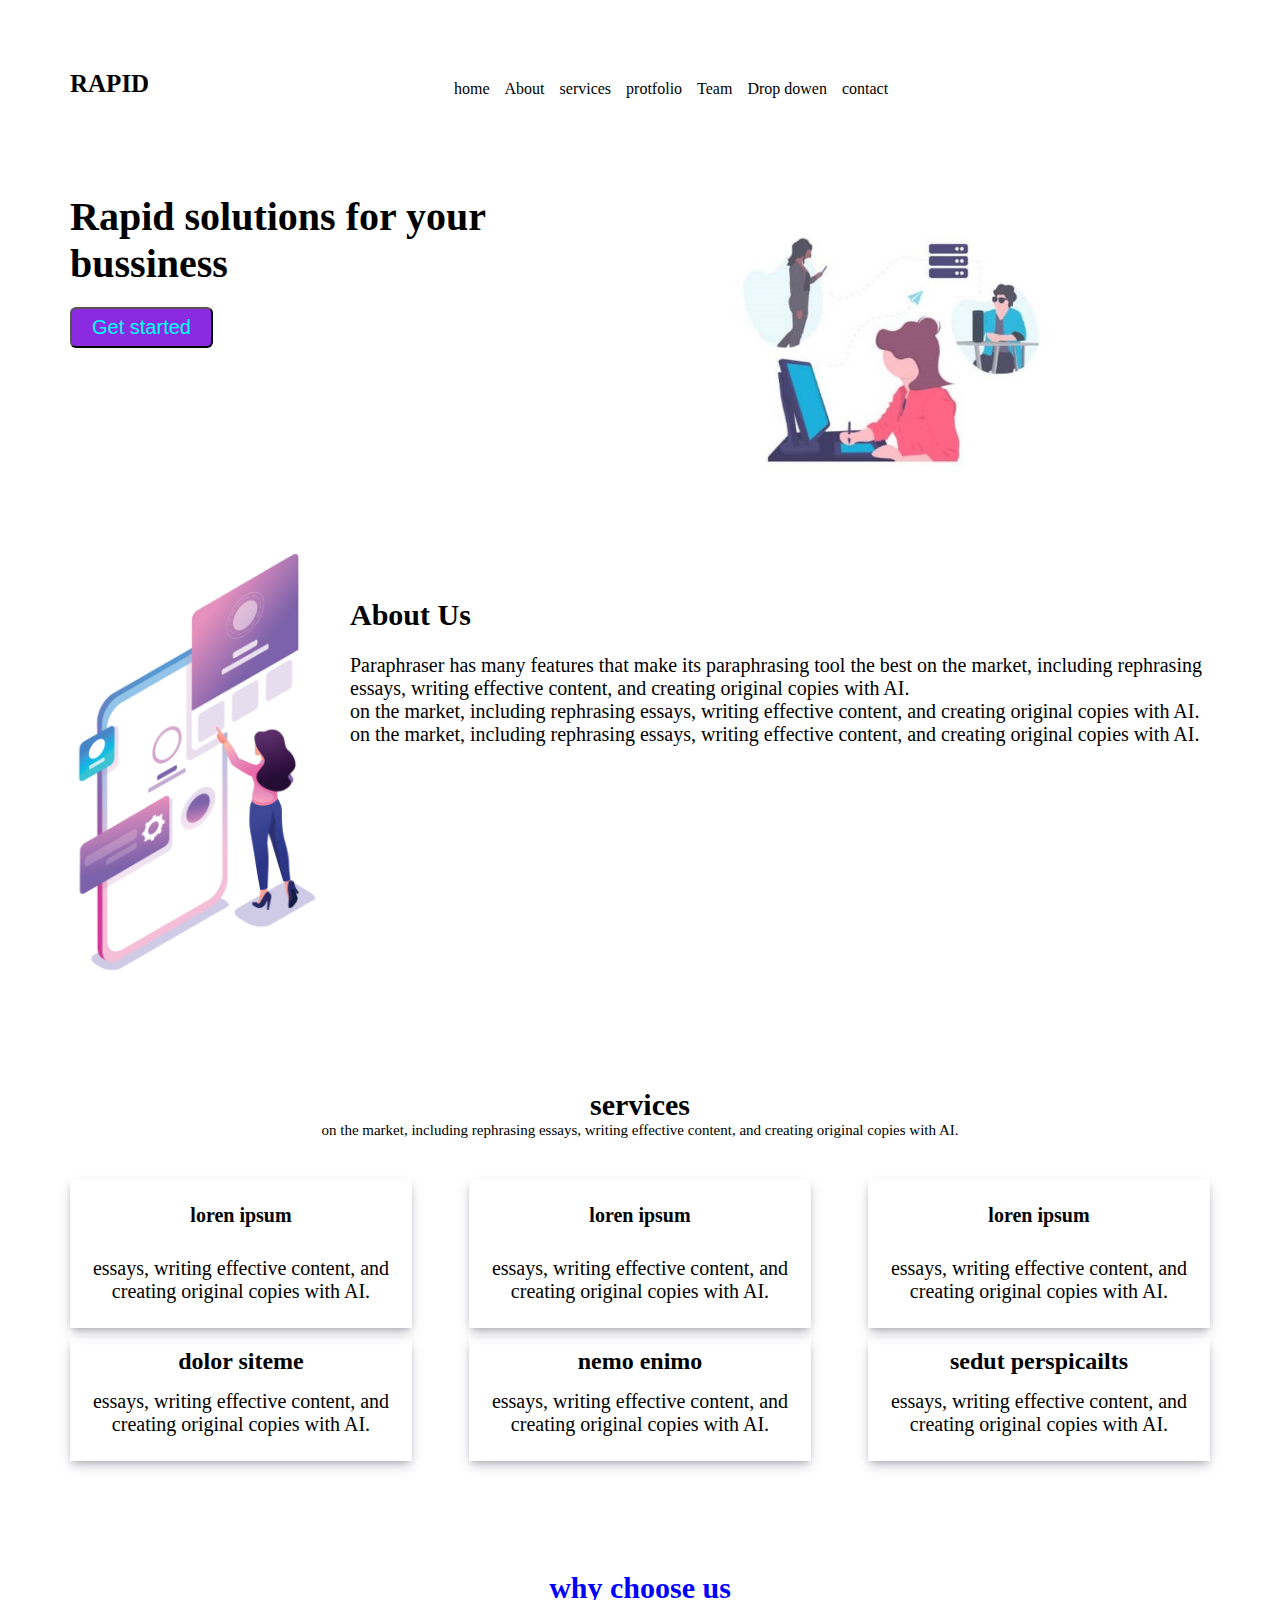
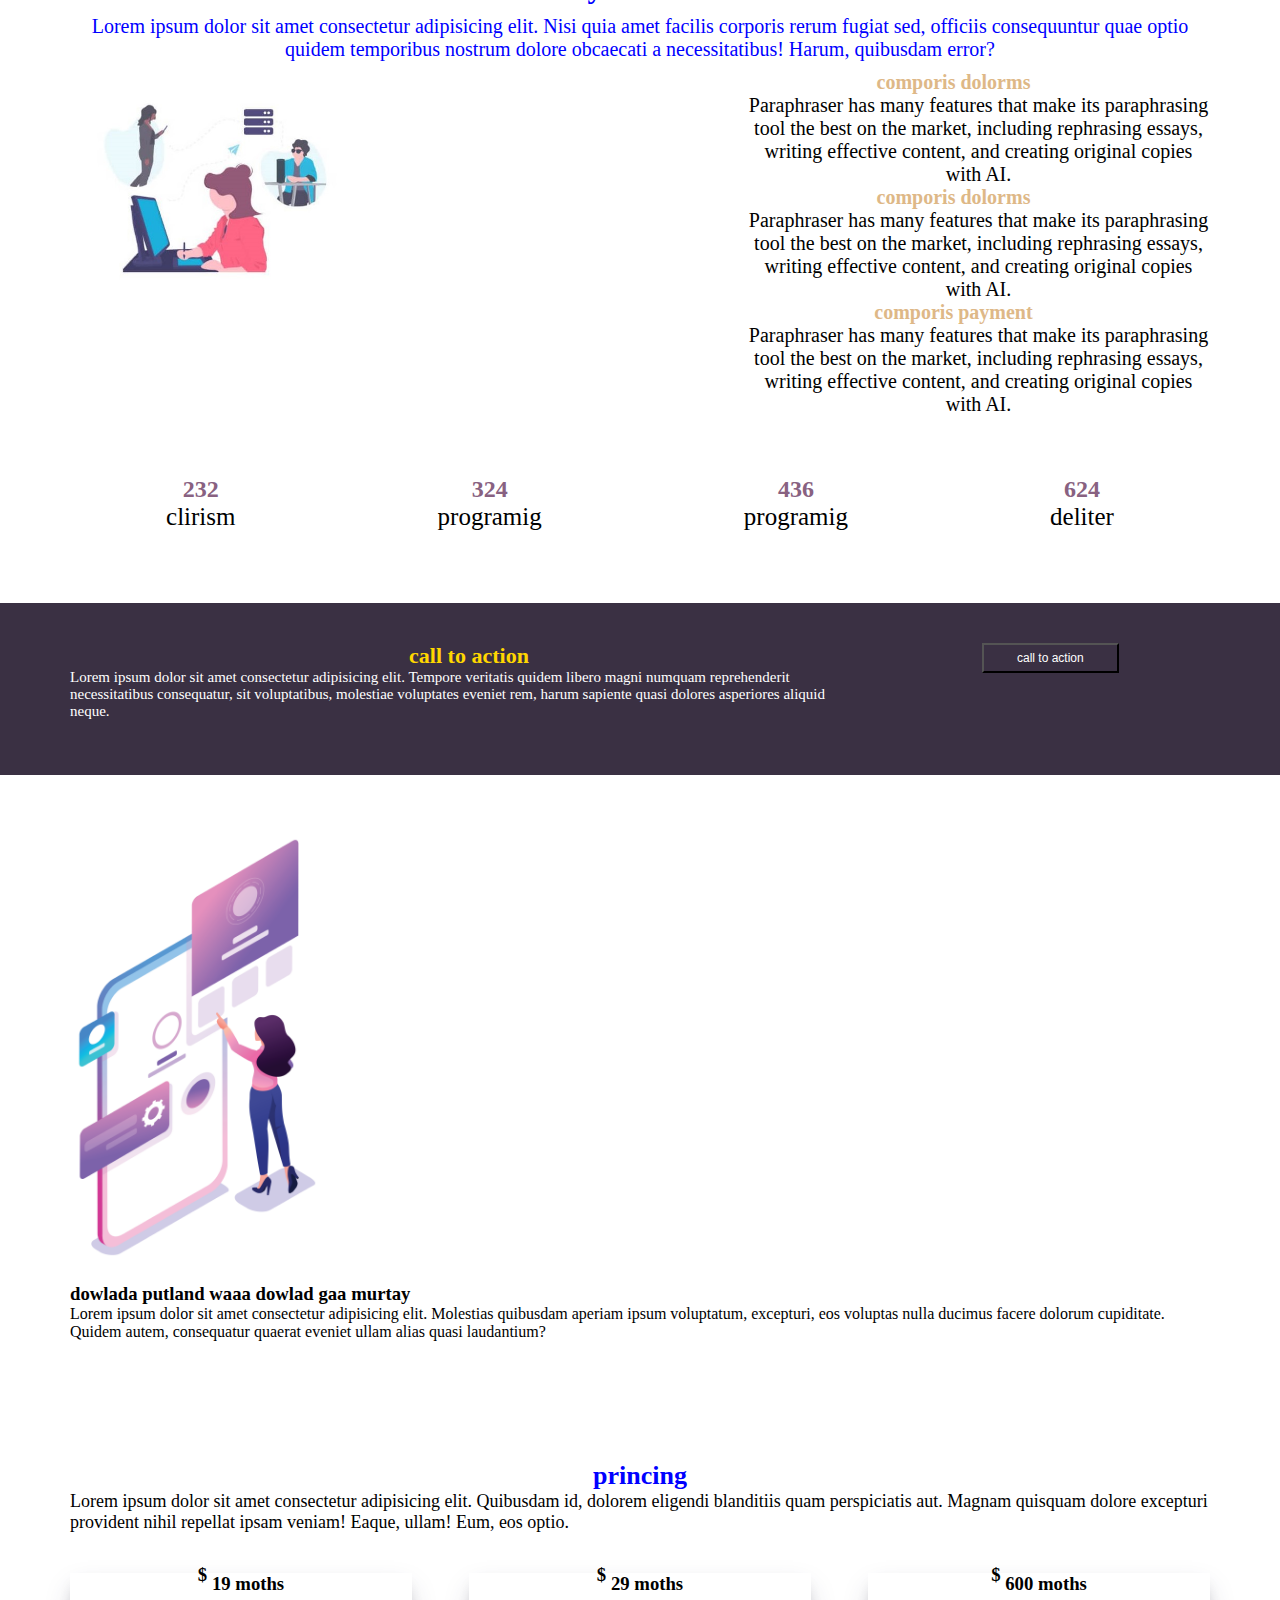
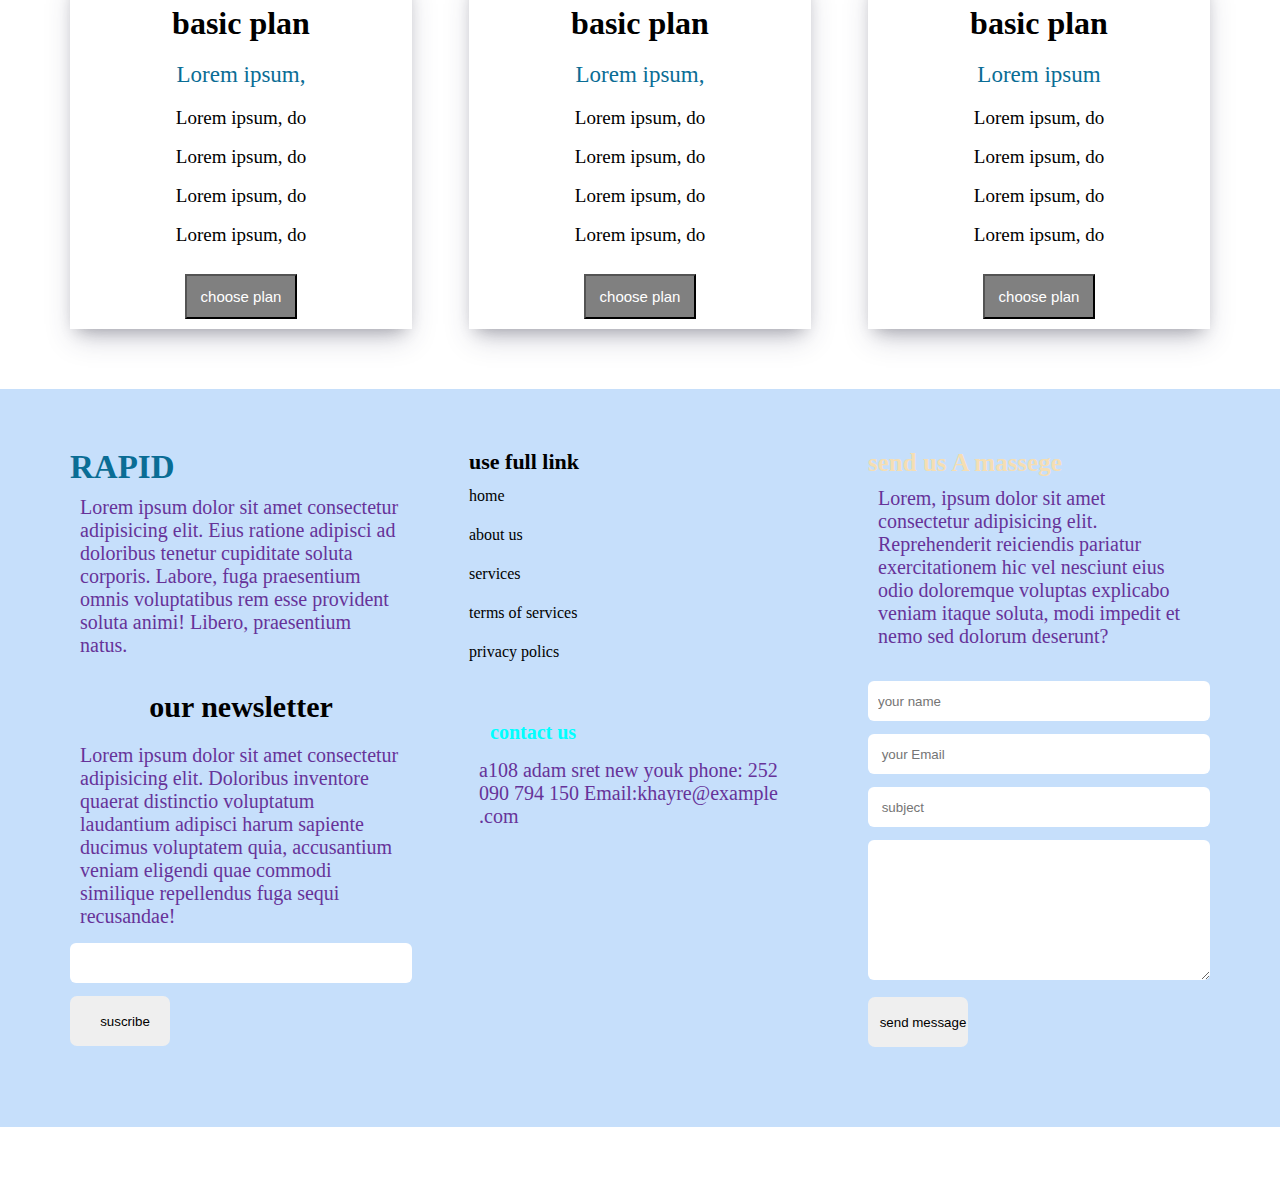
<file: index.html>
<!DOCTYPE html>
<html lang="en">
  <head>
    <meta charset="UTF-8" />
    <meta name="viewport" content="width=device-width, initial-scale=1.0" />
    <title>RAPID</title>
    <link rel="stylesheet" href="style.css" />
    <link
      rel="stylesheet"
      href="https://cdnjs.cloudflare.com/ajax/libs/font-awesome/6.5.1/css/all.min.css"
      integrity="sha512-DTOQO9RWCH3ppGqcWaEA1BIZOC6xxalwEsw9c2QQeAIftl+Vegovlnee1c9QX4TctnWMn13TZye+giMm8e2LwA=="
      crossorigin="anonymous"
      referrerpolicy="no-referrer"
    />
  </head>
  <body>
    <div class="RAPID">
      <div class="container">
          <div class="col1">
            <h2>RAPID</h2>
          </div>
          <div class="col2">
            <ul>
              <li><a href=""> home</a></li>
              <li><a href=""> About</a></li>
              <li><a href=""> services</a></li>
              <li><a href=""> protfolio</a></li>
              <li><a href=""> Team</a></li>
              <li><a href=""> Drop dowen</a></li>
              <li><a href=""> contact</a></li>
           
            </ul>
          <div class="icon">
            <ul></ul>
        
       
          </div>  
          </div>
          <i class="fa fa-bars" aria-hidden="true"></i>
      </div>
    </div>
      
    <div class="section">
      <div class="container">
        <div class="col">
          <h2>Rapid solutions for your bussiness</h2>
          <button>Get started</button>
        </div>

        <div class="col">
          <img src="swro/IMG-20240221-WA0003.jpg" alt="" />
        </div>
      </div>
    </div>

<!-- 

    <div class="section">
      <div class="container">
        <div class="row">
          <div class="col1">
            <h2> application </h2>
            <p> Lorem ipsum, dolor sit amet consectetur adipisicing elit. Modi reiciendis nemo aperiam ullam rem, quia eligendi omnis, iusto dignissimos iure hic esse voluptate numquam temporibus deserunt amet ipsam eaque impedit.

            </p>
          </div>
        
    
          <div class="col1">
            <h2> application </h2>
            <p> Lorem ipsum, dolor sit amet consectetur adipisicing elit. Modi reiciendis nemo aperiam ullam rem, quia eligendi omnis, iusto dignissimos iure hic esse voluptate numquam temporibus deserunt amet ipsam eaque impedit.
              
            </p>
          </div>
          <div class="col1">
            <h2> application </h2>
            <p> Lorem ipsum, dolor sit amet consectetur adipisicing elit. Modi reiciendis nemo aperiam ullam rem, quia eligendi omnis, iusto dignissimos iure hic esse voluptate numquam temporibus deserunt amet ipsam eaque impedit.
              
            </p>
          </div>
        </div>
        </div>
      </div> -->
  
  
  <div class="section_2">
    <div class="container">
      <div class="col1">
        <img src="swro/details-3.png" alt="">

      </div>
      <div class="col2">
        <h2> About Us</h2>
        <p> Paraphraser has many features that make its paraphrasing tool the best on the market, including rephrasing essays, writing effective content, and creating original copies with AI.
  
        </p>
        <p> on the market, including rephrasing essays, writing effective content, and creating original copies with AI. 
        </p>
        <p> on the market, including rephrasing essays, writing effective content, and creating original copies with AI. 
        </p>
      </div>
    </div>
  </div>
  <div class="section-3">
    <div class="container">
        <h3> services</h3>
        <p> on the market, including rephrasing essays, writing effective content, and creating original copies with AI.
        </p>

        <div class="row">

      <div class="col2">
        <i class="fa fa-address-book" aria-hidden="true"></i>
        <h1>loren ipsum</h1>
        <p>essays, writing effective content, and creating original copies with AI.</p>
      </div>
      <div class="col2">
        <i class="fa fa-address-book" aria-hidden="true"></i>
        <h1>loren ipsum</h1>
        <p>essays, writing effective content, and creating original copies with AI.</p>
      </div>
      <div class="col2">
        <i class="fa fa-address-book" aria-hidden="true"></i>
        <h1>loren ipsum</h1>
        <p>essays, writing effective content, and creating original copies with AI.</p>
      </div>
      <div class="col2">
        <i class="fa fa-bandcamp icon-1" aria-hidden="true"></i>
        <h2> dolor siteme</h2>
        <p>essays, writing effective content, and creating original copies with AI.</p>
      </div>
      <div class="col2">
        <i class="fa fa-comments" aria-hidden="true"></i>
        <h2>nemo enimo</h2>
        <p>essays, writing effective content, and creating original copies with AI.</p>
      </div>
      <div class="col2">
        <i class="fa fa-comment" aria-hidden="true"></i>
        <h2>sedut perspicailts</h2>
        <p>essays, writing effective content, and creating original copies with AI.</p>

      </div>
    </div>
    </div>
  </div>
  <!--End section3  -->

<div class="section-4">
  <div class="container">
    <h2> why choose us</h2>
    <p class="p">
      Lorem ipsum dolor sit amet consectetur adipisicing elit. Nisi quia amet facilis corporis rerum fugiat sed, officiis consequuntur quae optio quidem temporibus nostrum dolore obcaecati a necessitatibus! Harum, quibusdam error?

    </p>

  <div class="row">
      
  <div class="col_4">
    <img src="swro/IMG-20240221-WA0003.jpg" alt="">

  </div>


  <div class="col">
    <div class="box">
      <div class="icon">
        <i class="fa fa-book" aria-hidden="true"></i>
      </div>
      <div class="text">
        <h4>comporis dolorms</h4>
        <p> Paraphraser has many features that make its paraphrasing tool the best on the market, including rephrasing essays, writing effective content, and creating original copies with AI. 

        </p>
      </div>
    </div>

    <div class="box">
      <div class="icon">
        <i class="fa fa-box" aria-hidden="true"></i>
      </div>
      <div class="text">
        <h4>comporis dolorms</h4>
        <p> Paraphraser has many features that make its paraphrasing tool the best on the market, including rephrasing essays, writing effective content, and creating original copies with AI. 
          
        </p>
      </div>
    </div>

    <div class="box">
      <div class="icon">
        <i class="fa fa-commenting" aria-hidden="true"></i>
      </div>
      <div class="text">
        <h4>comporis payment</h4>
        <p> Paraphraser has many features that make its paraphrasing tool the best on the market, including rephrasing essays, writing effective content, and creating original copies with AI. 
          
        </p>
      </div>
    </div>
  </div>

  </div>
</div>




<div class="section5">
  <div class="container">
    <div class="col">
      <h1>232</h1>
      <p> clirism</p>
    </div>
    <div class="col">
      <h1>324</h1>
      <p> programig</p>
    </div>
    <div class="col">
      <h1>436</h1>
      <p> programig</p>
    </div>
    <div class="col">
      <h1>624</h1>
      <p> deliter</p>
    </div>
  </div>
</div>
<!-- <div class="section6">
  <div class="container">
    <div class="col12">
      <h2>call to action </h2>
      <p> Lorem ipsum dolor sit amet consectetur adipisicing elit. Officiis culpa molestiae temporibus obcaecati necessitatibus consectetur expedita, quos id in corporis quia modi? Maiores voluptatibus labore nemo quod optio velit laboriosam.

      </p>

    </div>
    <div class="col22">
      <button> call to action</button>
    </div>
  </div>
</div> -->

<div class="sectiona">
  <div class="container">
    <div class="col1">
      <h2>call to action</h2>
      <p>
        Lorem ipsum dolor sit amet consectetur adipisicing elit. Tempore
        veritatis quidem libero magni numquam reprehenderit necessitatibus
        consequatur, sit voluptatibus, molestiae voluptates eveniet rem,
        harum sapiente quasi dolores asperiores aliquid neque.
      </p>
    </div>
    <div class="col2">
      <button>call to action</button>
    </div>
  </div>
</div>

<div class="section1">
  <div class="container">
    <div class="col3">
      <img src="swro/details-3.png" alt="" />
    </div>
    <div class="col2">
      <h3>dowlada putland waaa dowlad gaa murtay</h3>
      <p>
        Lorem ipsum dolor sit amet consectetur adipisicing elit. Molestias
        quibusdam aperiam ipsum voluptatum, excepturi, eos voluptas nulla
        ducimus facere dolorum cupiditate. Quidem autem, consequatur quaerat
        eveniet ullam alias quasi laudantium?
      </p>
    </div>
  </div>
</div>


<div class="sectionb">
  <div class="container">
    <h6> princing</h6>
    <p> Lorem ipsum dolor sit amet consectetur adipisicing elit. Quibusdam id, dolorem eligendi blanditiis quam perspiciatis aut. Magnam quisquam dolore excepturi provident nihil repellat ipsam veniam! Eaque, ullam! Eum, eos optio.

    </p>
    

    <div class="row">
      <div class="col">
        <h3>
          <span class="dolor">$</span>
          <span class="number">19</span>
          <span>moths</span>
        </h3>
        <h1> basic plan</h1> 
        <p> Lorem ipsum, </p>
        <ul>
          <li>  Lorem ipsum, do</li>
          <li>  Lorem ipsum, do</li>
          <li>  Lorem ipsum, do</li>
          <li>  Lorem ipsum, do</li>

        </ul>
        <button> choose plan</button>
      </div>
      <div class="col">
        <h3>
          <span class="dolor">$</span>
          <span class="number">29</span>
          <span>moths</span>
        </h3>
        <h1> basic plan</h1> 
        <p> Lorem ipsum, </p>
        <ul>
          <li>  Lorem ipsum, do</li>
          <li>  Lorem ipsum, do</li>
          <li>  Lorem ipsum, do</li>
          <li>  Lorem ipsum, do</li>

        </ul>
        <button> choose plan</button>
      </div>
      <div class="col">
        <h3>
          <span class="dolor">$</span>
          <span class="number">600</span>
          <span>moths</span>
        </h3>
        <h1> basic plan</h1> 
        <p> Lorem ipsum</p>
        <ul>
          <li>  Lorem ipsum, do</li>
          <li>  Lorem ipsum, do</li>
          <li>  Lorem ipsum, do</li>
          <li>  Lorem ipsum, do</li>

        </ul>
        <button> choose plan</button>
      </div>
      
    </div>
  </div>
</div>
<div class="footer">
  <div class="container">
    <div class="col">
      <h1> RAPID</h1>
      <p> Lorem ipsum dolor sit amet consectetur adipisicing elit. Eius ratione adipisci ad doloribus tenetur cupiditate soluta corporis. Labore, fuga praesentium omnis voluptatibus rem esse provident soluta animi! Libero, praesentium natus.

      </p>
      <br>
      <h2> our newsletter</h2>
      <p> Lorem ipsum dolor sit amet consectetur adipisicing elit. Doloribus inventore quaerat distinctio voluptatum laudantium adipisci harum sapiente ducimus voluptatem quia, accusantium veniam eligendi quae commodi similique repellendus fuga sequi recusandae!

      </p>
      <form>
        <input type="text">
        <button> suscribe</button>
      </form>
    </div>
    <div class="col">
      <h3> use full link</h3>
      <ul>
        <li> home</li>
        <li> about us</li>
        <li> services</li>
        <li> terms of services</li>
        <li> privacy polics</li>
      </ul>
      <br>
      <h4> contact us</h4>
      <p> a108 adam sret new youk
        phone: 252 090 794 150
        Email:khayre@example .com
      </p>
      <br>
      <div class="icon">
        <ul>
          <i class="fa-brands fa-facebook"></i>
          <i class="fa-brands fa-instagram"></i>
          <i class="fa-brands fa-telegram"></i>
          <i class="fa-brands fa-whatsapp"></i>
   
        </ul>
      </div>
      
    </div>
    <div class="col">
      <h5> send us A massege</h5>
      <p> Lorem, ipsum dolor sit amet consectetur adipisicing elit. Reprehenderit reiciendis pariatur exercitationem hic vel nesciunt eius odio doloremque voluptas explicabo veniam itaque soluta, modi impedit et nemo sed dolorum deserunt?

      </p>
      <br>
      <form>
        <input type="text" placeholder="your name">
        <input type="text" placeholder=" your Email">
        <input type="text" placeholder=" subject">
        <textarea placeholder="enter your massege"> </textarea>
        <br>
        
        <button> send message</button>
      </form>
      

    </div>
  </div>
</div>
  </body>
</html>
</file>
<file: style.css>
/* Start Global Rules */
/* Start Global Rules */
* {
  margin: 0;
  padding: 0;
  box-sizing: border-box;
}
.container {
  padding-left: 15px;
  padding-right: 15px;
  margin-left: auto;
  margin-right: auto;
}
@media (min-width: 768px) {
  .container {
    width: 750px;
  }
}
@media (min-width: 992px) {
  .container {
    width: 970px;
  }
}
@media (min-width: 1200px) {
  .container {
    width: 1170px;
  }
}


.RAPID{
  padding-top: 20px;
  padding-bottom: 20px;
}

.RAPID .container{
  display: flex;
  justify-content: space-between;
  padding-top: 50px;
  padding-bottom: 50px;
}

.RAPID .container .col1{
  display: flex;
  justify-content: space-between;

}

.RAPID .container .col1 h2{
  font-size: 25px;
  color: #000;
 
}
.RAPID .container .col2{
  display: flex;
  justify-content: space-between;
 gap: 7px;
}

.RAPID .container .col2 ul{
  display: flex;
  justify-content: space-between;
gap: 5px;
list-style: none;
 
}
 @media (max-width: 991px) {
  .RAPID .container .col2 {
display: none ;

  }
 }


.RAPID .container .col2 ul li {
  margin-right: 10px;
  margin-top: 10px;
  

}
.RAPID .container .col2 ul li a{
  text-decoration: none;
  color: #000;
}

.RAPID .container .icon{
  display: flex;
  justify-content: space-between;
  gap: 15px;
}
.RAPID .container .col2 .icon i{
  font-size: 15px;
} 
.section {
  padding-top: 25px;
  padding-bottom: 25px;
}

.section .container {
  display: flex;
  justify-content: space-between;
  flex-wrap: wrap;
}

.section .container .col {
  flex-basis: 45%;
}
@media (max-width: 991px) {
  .section .container .col {
    flex-basis: 100%;
  }
}
.section .container .col h2 {
  font-size: 40px;
}
.section .container .col button {
  background-color: blueviolet;
  border-radius: 6px;
  color: aqua;
  padding: 15 30px;
  margin-top: 20px;
  font-size: 20px;
  padding: 7px 20px;
}
.section .container .col button :hover {
  background-color: whitesmoke;
  color: blueviolet;
  transition: 0.45;
}
.section .container .col img{
  width: 400px;
  max-width: 100%;

 }
.section{
  padding-top: 25px;
  padding-bottom: 25px;
}

.section .container{
  display: flex;
  justify-content: space-between;
  flex-basis: 45%;
  flex-wrap: wrap;
}



.section .container .row{
  display: flex;
  flex-wrap: wrap;
  justify-content: space-between;
}

.section .container .row .col1{
  flex-basis: 30%;
  border: #000 solid wheat; 

  

}

@media (max-width: 991px) {
  .section .container .row .col1{
   flex-basis: 45%;
  

  }
}
@media (max-width: 767px) {
  .section .container .row .col1{
   flex-basis: 100%
  }
}



.section_2{
  position: 60px;
  padding-bottom: 60px;

}
 .section_2 .container{
  display: flex;
  justify-content: space-between;
  flex-wrap: nowrap;
 }
 @media (max-width:600px) {
  .section_2 .container {
    flex-direction: column;
  }
 }

 .section_2 .container .col1 img{
  width: 250px;

 }
 .section_2 .container .col2  h2{
  padding-left: 30px;
  margin-top: 49px;
  padding-bottom: 22px;
  font-size: 30px;
  color:black
 }
 .section_2 .container .col2 p{
 display: flex;
  font-size: 20px;
  padding-left: 30px;
  align-items: center;
 
 } 

.section-3{
  padding-top: 50px;
  padding-bottom: 50px;
 
}
.section-3 .container{
  text-align: center;

}
.section-3 .container h3{
  font-size: 30px;
  color: #000;
}
.section-3 .container p{
  font-size: 15px;
  color: #000;
}


.section-3 .container .row{

  display: flex;
  gap: 10px;
  flex-wrap: wrap;
  justify-content: space-between;
  align-items: center;
  margin-top: 40px;

}
.section-3 .container .row .col2 h1{
  padding-bottom: 15px;
  padding-top: 15px;
  font-size: 20px;
  color: black
}
.section-3 .container .row .col2 p{

  padding-bottom: 15px;
  padding-top: 15px;
  font-size: 20px;
  color: black
}

.section-3 .container .row .col2{
  padding-top: 20px;
  padding-bottom: 20px;
  box-shadow: rgba(50, 50, 93, 0.25) 0px 6px 12px -2px, rgba(0, 0, 0, 0.3) 0px 3px 7px -3px;
  flex-basis: 30%; 
  padding: 10px 10px;

}

@media (max-width: 767px) {
  .section-3 .container .row .col2{
    background-color: gray;
    flex-basis: 45%; 
  }
  
}
@media (max-width: 600px) {
  .section-3 .container .row .col2{
    flex-basis: 100%;
  }
}
.section-3 .container .row .col2 i{
  font-size: 35px;
  background-color: yellowgreen;
  border-radius: 10px ;
}
/* END */

.section-4{
  padding-top: 60px;
  padding-bottom: 60px;
}
 .section-4 .container{
  /* display: flex; */
  justify-content: space-between;
  flex-wrap: wrap;
  gap: 20px;
} 
@media (max-width:500px) {
  .section-4 .container .col_4{
    flex-basis: 45%;
 
  }  
  
}
.section-4 .container h2{
  font-size: 30px;
  color: blue;
 text-align: center;
 /* margin: 10px; */
}
.section-4 .container .p{
  font-size: 20px;
  color: blue;
 text-align: center;
 margin: 10px;
}

 .section-4 .container .row .col_4{


 }
 @media (max-width:767px) {
  
 .section-4 .container .row .col_4{
  flex-basis: 45%;

 }
  
 }
 .section-4 .container .row .col_4 img{
  width: 300px;
 }
 .section-4 .container .row{
  display: flex;
  justify-content: space-between;
 }
 .section-4 .container .row .col{
  flex-basis: 45%; 
 }
 @media (max-width: 767px) {
  .section-4 .container .row .col{
    flex-basis: 45%; 
   }
  
 }

 .section-4 .container .row .col .box{
  display: flex;
  justify-content: space-between;
  flex-wrap: wrap;

 }

 .section-4 .container .row .col .box .icon{
  font-size: 30px;
  color: #000;
  border-radius: 10px ;

 }

 .section-4 .container .row .col .box .text{
  text-align: center;


 }
 .section-4 .container .row .col .box .text h4{ 
  font-size: 20px;
  margin-top: 20px 15px;
  color: burlywood;

 }
 .section-4 .container .row .col .box .text p{
  padding-left: 50px;
  font-size: 20px;
  margin-top: 20px 15px;
  
 }

 .section5{
  padding-top: 60px;
  padding-bottom: 60px;

 }
 .section5 .container{
  display: flex;
  justify-content: space-around;
  flex-wrap: wrap;
  gap: 10px;
 }

 @media (max-width:767) {
  .section5 .container .col{
    flex-basis: 45%;
  }
  
 }

 .section5 .container .col{
  text-align: center;

 }
 .section5 .container .col h1{
  color: rgb(136, 97, 129);
  font-size: 24px;
 }
 .section5 .container .col p{
  font-size: 25px;
  padding-bottom: 12px

 }

 
 .sectiona {
  background-color: #3a3043;
  padding-top: 40px;
  padding-bottom: 40px;
}
.sectiona .container {
  display: flex;
  justify-content: space-between;
}
.sectiona .container .col1 {
  flex-basis: 70%;
}
.sectiona .container .col2 {
  flex-basis: 20%;
}
.sectiona .container .col1 h2 {
  font-size: 22px;
  color: gold;


  
}
.sectiona .container .col1 p {
  font-size: 15px;
  padding-bottom: 15px;
  color: white;
}
.sectiona .container .col2 button {
  padding: 6px 33px;
  font-size: 12px;
  background: transparent;
  background-color: #3a3043;
  color: white;
  border-radius: 3px solid white;
}
.sectiona .container .col2 button:hover {
  transition: 0.4s;
  background-color: skyblue;
}

.section1{
  padding-top: 60px;
  padding-bottom: 60px;
}

.section1 .container{
  display: flex;
  justify-content: space-between;
  flex-wrap: wrap;
}

.section1 .container .col3 img{
  width: 250px;
}


.sectionb{
  padding-top: 60px;
  padding-bottom: 60px;
}

.sectionb .container h6{
  text-align: center;
  font-size: 26px;
  color: blue;

  


}
.sectionb .container p{
  font-size: 18px

}
.sectionb .container .row{

  display: flex;
  justify-content: space-between;
  flex-wrap: wrap;
  margin-top: 40px;
}

.sectionb .container .row .col{
  box-shadow: rgba(50, 50, 93, 0.25) 0px 13px 27px -5px, rgba(0, 0, 0, 0.3) 0px 8px 16px -8px;
  flex-basis: 30%;
  text-align: center;
  /* padding: 30px 40px; */
}

.sectionb .container .row .col.col:hover{
background-color: burlywood;
transition: 0.3s;

}
@media (max-width:676px) {
  .sectionb .container .row .col{
    flex-basis: 45%
  }
}
@media (max-width:500px) {
  .sectionb .container .row .col{
    flex-basis: 100%;
  }
  
  
}
.sectionb .container .row .col h3{


}
.sectionb .container .row .col h3 .dolor{
  position: relative;
  top: -9px;
}
.sectionb .container .row .col h3.number{
  font-size: 30px; 
    margin: 8px;
}
.sectionb .container .row .col h1{
  margin: 10px;
}
.sectionb .container .row .col p{

  font-size: 23px;
  color: #0a6d95;
  padding: 10px;
}
.sectionb .container .row .col button{
  margin: 10px;
  padding: 12px 14px;
  font-size: 15px;
  background-color: gray;
  color: white;
  border-radius: 2px solid white;
}
.sectionb .container .row .col button:hover{
  transition: 0.4s;
  background-color: skyblue;
}

.sectionb .container .row .col ul{
  list-style: none;
  font-size: 19px;
  border: none;
  line-height: 1;
  padding-top: 10px;
}

.sectionb .container .row .col ul li{


  margin-bottom: 20px;
}



.footer{
  background-color: #b9d7face;
  padding-top: 60px;
  padding-bottom: 60px;


}
.footer .container{
  display: flex;
  justify-content: space-between;
  flex-wrap: wrap;

}
.footer .container .col{
  flex-basis: 30%;
}
@media (max-width:991px) {
  .footer .container .col{
    flex-basis: 45%;
  }
  
}
@media (max-width:767px) {
  .footer .container .col{
    flex-basis: 100%;
  }
  
}
 .footer .container .col h1{
  font-size: 33px;
  color: #0a6d95;


 }


 .footer .container .col p{
  margin: 10px;

 }


 .footer .container .col h2{
  color: #000;
  margin-bottom: 20px;

 }

 .footer .container .col p{
  margin: 10px;
  color: rebeccapurple;

 }
  .footer .container .col form input{
  width: 100%; 
  height: 40px;
  margin-bottom: 13px;
  padding-left: 10px;
  border: none;
  border-radius: 6px;

 }

 .footer .container .col form textarea{
  width: 100%;
  height: 140px;
  margin-bottom: 13px;
  padding-left: 10px;
  border: none;
  border-radius: 6px;

 }

 .footer .container .col form button{
  width: 100px;
  height: 50px;
  margin-bottom: 20px;
  padding-left: 10px;
  border: none;
  border-radius: 7px;
 }
 .footer .container .col h3{
  font-size: 22px;
  margin-bottom: 12px;

  
 }
 .footer .container .col ul{}

 .footer .container .col ul li{
  list-style: none;
  margin-bottom: 21px;
 }
 .footer .container .col h4{
  margin: 21px;
  margin-bottom: 15px;
  font-size: 20px;
  color: aqua;
 }
 .footer .container .col p{
  margin: 13p;
  margin-bottom: 15px;
  font-size: 20px;
 }
 .footer .container .col h5{
  font-size: 25px;
  color: wheat;
 }
 .footer .container .col .icon{
  font-size: 15px;
  color: rebeccapurple;

 

 }
</file>
